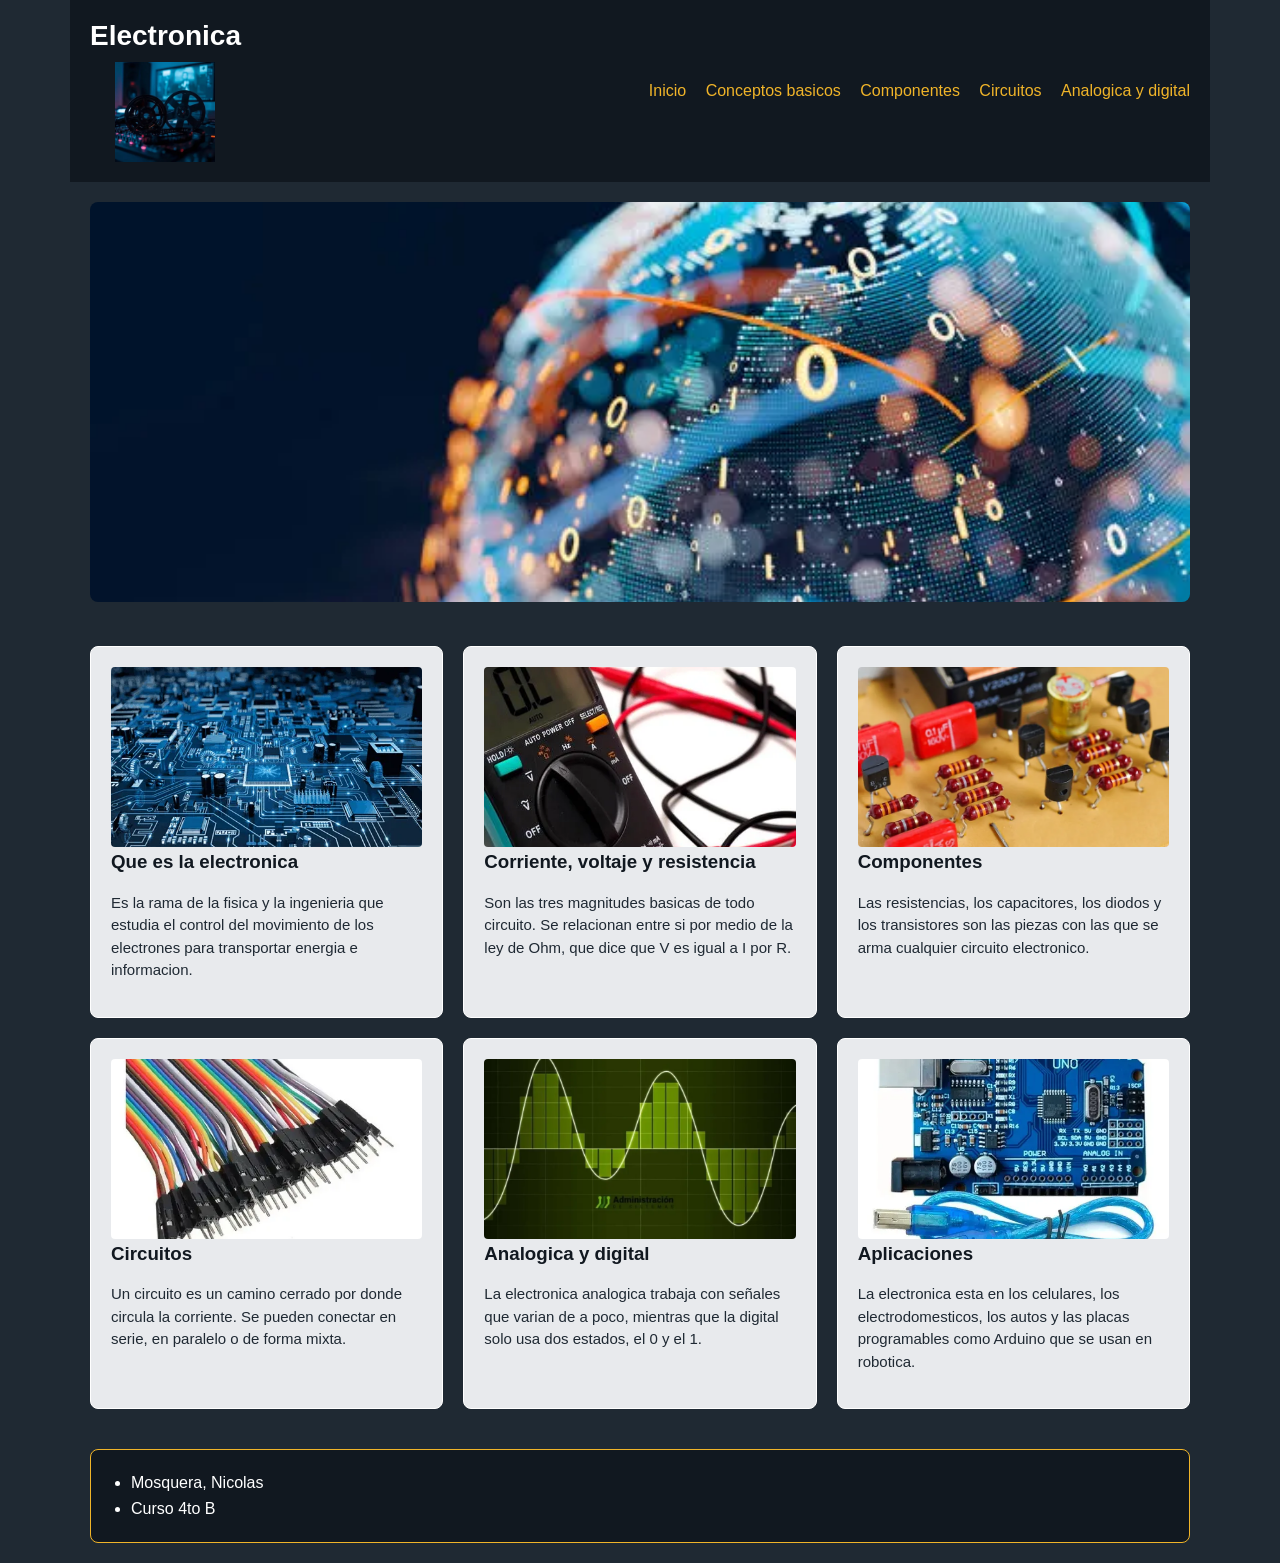
<file: index.html>
<!DOCTYPE html>
<html lang="es">
<head>
    <meta charset="UTF-8">
    <meta name="viewport" content="width=device-width, initial-scale=1.0">
    <title>Electronica</title>
    <link rel="stylesheet" href="style.css">
</head>
<body>

    <header>
        <div class="marca">
            <h1>Electronica</h1>
            <img src="img/logo.webp" alt="">
        </div>
        <nav>
            <a href="index.html">Inicio</a>
            <a href="p1.html">Conceptos basicos</a>
            <a href="p2.html">Componentes</a>
            <a href="p3.html">Circuitos</a>
            <a href="p4.html">Analogica y digital</a>
        </nav>
    </header>

    <div class="banner">
        <img src="img/electronica.webp" alt="">
    </div>

    <div class="grilla">

        <div class="caja">
            <img src="img/curcuito.webp" alt="">
            <h3>Que es la electronica</h3>
            <p>Es la rama de la fisica y la ingenieria que estudia el control del movimiento de los electrones para transportar energia e informacion.</p>
        </div>

        <div class="caja">
            <img src="img/multimetro.webp" alt="">
            <h3>Corriente, voltaje y resistencia</h3>
            <p>Son las tres magnitudes basicas de todo circuito. Se relacionan entre si por medio de la ley de Ohm, que dice que V es igual a I por R.</p>
        </div>

        <div class="caja">
            <img src="img/resistencias.webp" alt="">
            <h3>Componentes</h3>
            <p>Las resistencias, los capacitores, los diodos y los transistores son las piezas con las que se arma cualquier circuito electronico.</p>
        </div>

        <div class="caja">
            <img src="img/protoboard.webp" alt="">
            <h3>Circuitos</h3>
            <p>Un circuito es un camino cerrado por donde circula la corriente. Se pueden conectar en serie, en paralelo o de forma mixta.</p>
        </div>

        <div class="caja">
            <img src="img/señal.webp" alt="">
            <h3>Analogica y digital</h3>
            <p>La electronica analogica trabaja con señales que varian de a poco, mientras que la digital solo usa dos estados, el 0 y el 1.</p>
        </div>

        <div class="caja">
            <img src="img/arduino.webp" alt="">
            <h3>Aplicaciones</h3>
            <p>La electronica esta en los celulares, los electrodomesticos, los autos y las placas programables como Arduino que se usan en robotica.</p>
        </div>

    </div>

    <footer>
        <div class="datos">
            <ul>
                <li>Mosquera, Nicolas</li>
                <li>Curso 4to B</li>
            </ul>
        </div>
    </footer>

</body>
</html>
</file>
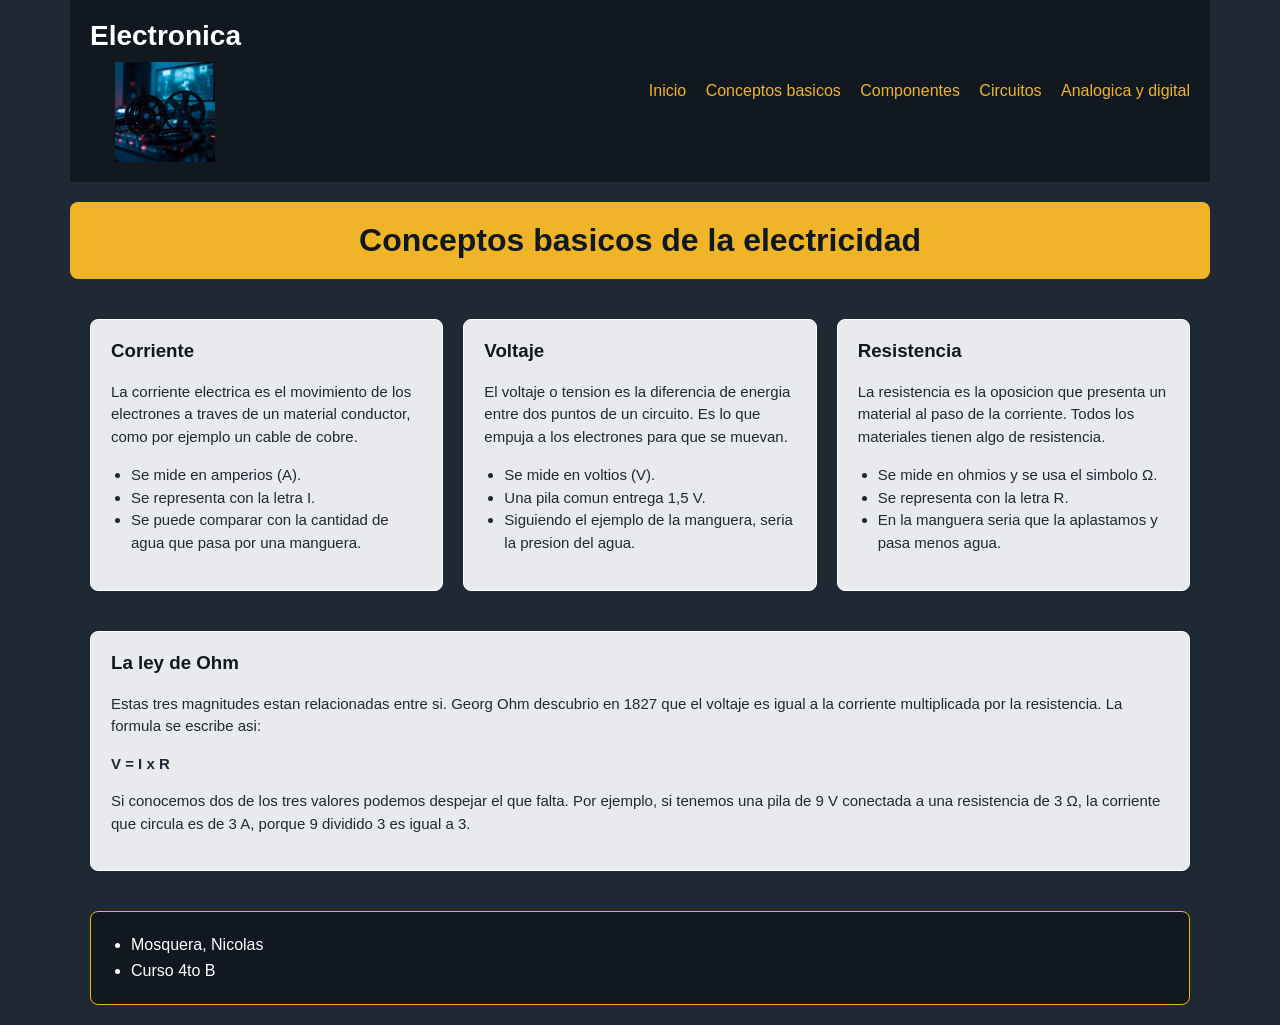
<file: p1.html>
<!DOCTYPE html>
<html lang="es">
<head>
    <meta charset="UTF-8">
    <meta name="viewport" content="width=device-width, initial-scale=1.0">
    <title>Conceptos basicos - Electronica</title>
    <link rel="stylesheet" href="style.css">
</head>
<body>

    <header>
        <div class="marca">
            <h1>Electronica</h1>
            <img src="img/logo.webp" alt="Logo">
        </div>
        <nav>
            <a href="index.html">Inicio</a>
            <a href="p1.html">Conceptos basicos</a>
            <a href="p2.html">Componentes</a>
            <a href="p3.html">Circuitos</a>
            <a href="p4.html">Analogica y digital</a>
        </nav>
    </header>

    <div class="titulo">
        <h2>Conceptos basicos de la electricidad</h2>
    </div>

    <div class="grilla">

        <div class="caja">
            <h3>Corriente</h3>
            <p>La corriente electrica es el movimiento de los electrones a traves de un material conductor, como por ejemplo un cable de cobre.</p>
            <ul>
                <li>Se mide en amperios (A).</li>
                <li>Se representa con la letra I.</li>
                <li>Se puede comparar con la cantidad de agua que pasa por una manguera.</li>
            </ul>
        </div>

        <div class="caja">
            <h3>Voltaje</h3>
            <p>El voltaje o tension es la diferencia de energia entre dos puntos de un circuito. Es lo que empuja a los electrones para que se muevan.</p>
            <ul>
                <li>Se mide en voltios (V).</li>
                <li>Una pila comun entrega 1,5 V.</li>
                <li>Siguiendo el ejemplo de la manguera, seria la presion del agua.</li>
            </ul>
        </div>

        <div class="caja">
            <h3>Resistencia</h3>
            <p>La resistencia es la oposicion que presenta un material al paso de la corriente. Todos los materiales tienen algo de resistencia.</p>
            <ul>
                <li>Se mide en ohmios y se usa el simbolo &#937;.</li>
                <li>Se representa con la letra R.</li>
                <li>En la manguera seria que la aplastamos y pasa menos agua.</li>
            </ul>
        </div>

    </div>

    <div class="ancha">
        <div class="caja">
            <h3>La ley de Ohm</h3>
            <p>Estas tres magnitudes estan relacionadas entre si. Georg Ohm descubrio en 1827 que el voltaje es igual a la corriente multiplicada por la resistencia. La formula se escribe asi:</p>
            <p><strong>V = I x R</strong></p>
            <p>Si conocemos dos de los tres valores podemos despejar el que falta. Por ejemplo, si tenemos una pila de 9 V conectada a una resistencia de 3 &#937;, la corriente que circula es de 3 A, porque 9 dividido 3 es igual a 3.</p>
        </div>
    </div>

    <footer>
        <div class="datos">
            <ul>
                <li>Mosquera, Nicolas</li>
                <li>Curso 4to B</li>
            </ul>
        </div>
    </footer>

</body>
</html>
</file>
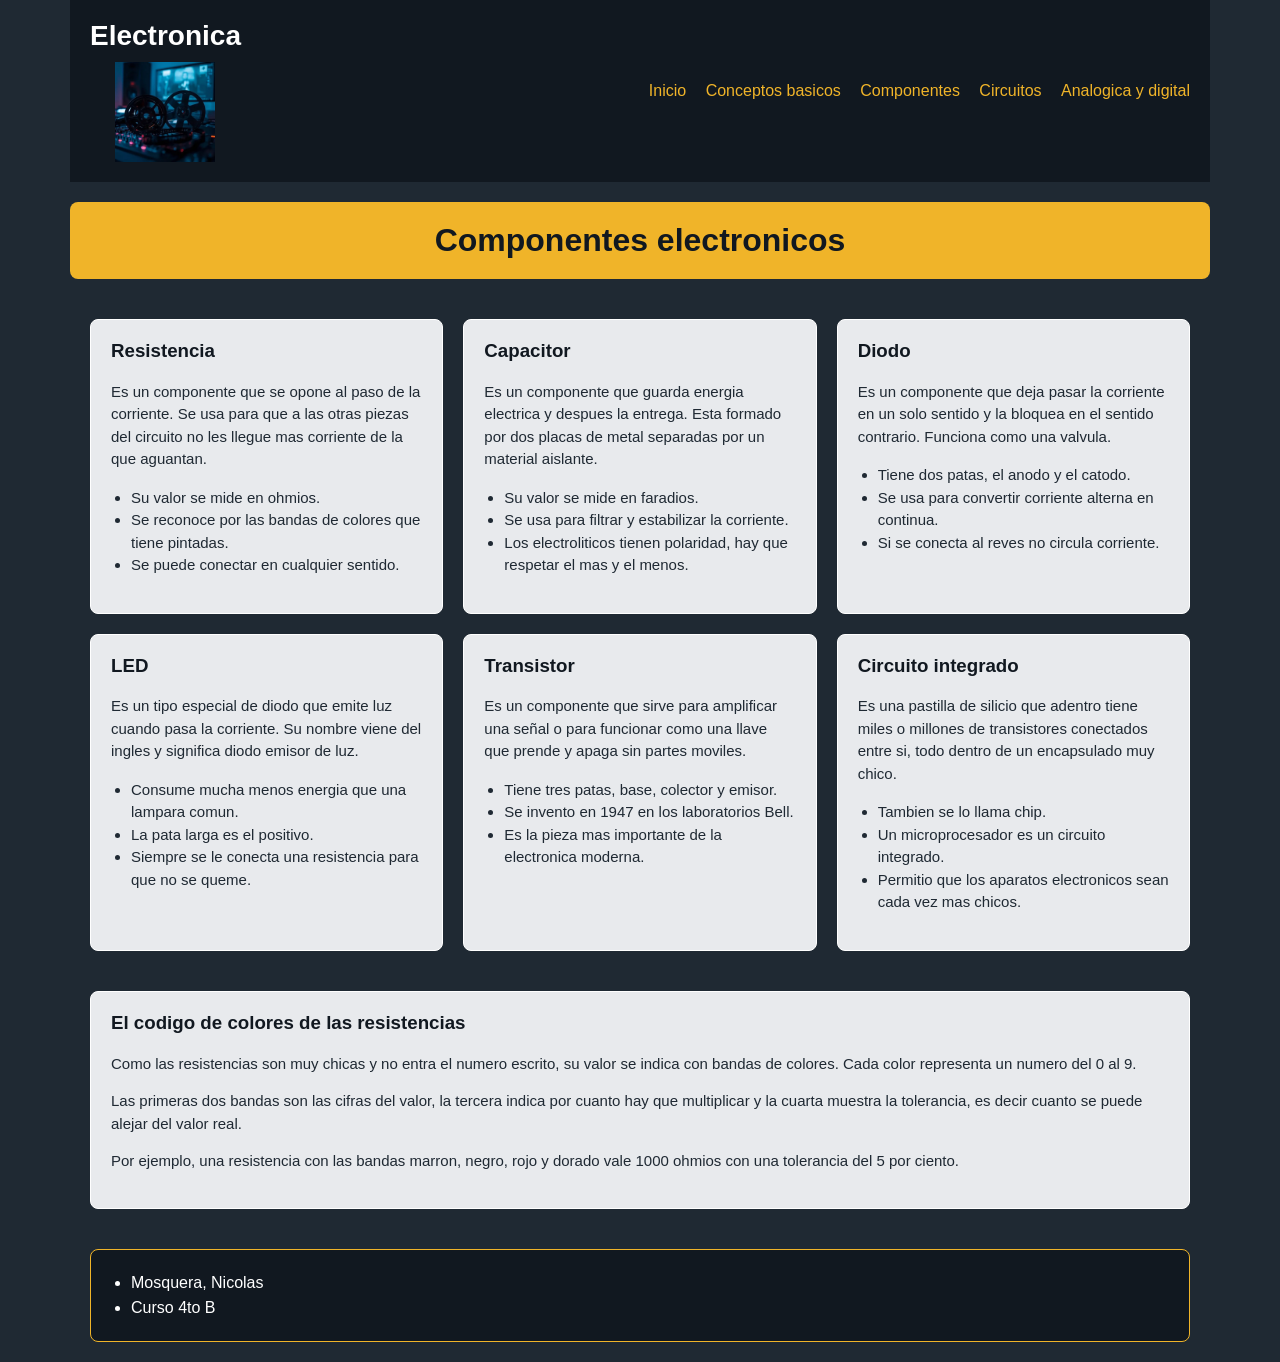
<file: p2.html>
<!DOCTYPE html>
<html lang="es">
<head>
    <meta charset="UTF-8">
    <meta name="viewport" content="width=device-width, initial-scale=1.0">
    <title>Componentes - Electronica</title>
    <link rel="stylesheet" href="style.css">
</head>
<body>

    <header>
        <div class="marca">
            <h1>Electronica</h1>
            <img src="img/logo.webp" alt="">
        </div>
        <nav>
            <a href="index.html">Inicio</a>
            <a href="p1.html">Conceptos basicos</a>
            <a href="p2.html">Componentes</a>
            <a href="p3.html">Circuitos</a>
            <a href="p4.html">Analogica y digital</a>
        </nav>
    </header>

    <div class="titulo">
        <h2>Componentes electronicos</h2>
    </div>

    <div class="grilla">

        <div class="caja">
            <h3>Resistencia</h3>
            <p>Es un componente que se opone al paso de la corriente. Se usa para que a las otras piezas del circuito no les llegue mas corriente de la que aguantan.</p>
            <ul>
                <li>Su valor se mide en ohmios.</li>
                <li>Se reconoce por las bandas de colores que tiene pintadas.</li>
                <li>Se puede conectar en cualquier sentido.</li>
            </ul>
        </div>

        <div class="caja">
            <h3>Capacitor</h3>
            <p>Es un componente que guarda energia electrica y despues la entrega. Esta formado por dos placas de metal separadas por un material aislante.</p>
            <ul>
                <li>Su valor se mide en faradios.</li>
                <li>Se usa para filtrar y estabilizar la corriente.</li>
                <li>Los electroliticos tienen polaridad, hay que respetar el mas y el menos.</li>
            </ul>
        </div>

        <div class="caja">
            <h3>Diodo</h3>
            <p>Es un componente que deja pasar la corriente en un solo sentido y la bloquea en el sentido contrario. Funciona como una valvula.</p>
            <ul>
                <li>Tiene dos patas, el anodo y el catodo.</li>
                <li>Se usa para convertir corriente alterna en continua.</li>
                <li>Si se conecta al reves no circula corriente.</li>
            </ul>
        </div>

        <div class="caja">
            <h3>LED</h3>
            <p>Es un tipo especial de diodo que emite luz cuando pasa la corriente. Su nombre viene del ingles y significa diodo emisor de luz.</p>
            <ul>
                <li>Consume mucha menos energia que una lampara comun.</li>
                <li>La pata larga es el positivo.</li>
                <li>Siempre se le conecta una resistencia para que no se queme.</li>
            </ul>
        </div>

        <div class="caja">
            <h3>Transistor</h3>
            <p>Es un componente que sirve para amplificar una señal o para funcionar como una llave que prende y apaga sin partes moviles.</p>
            <ul>
                <li>Tiene tres patas, base, colector y emisor.</li>
                <li>Se invento en 1947 en los laboratorios Bell.</li>
                <li>Es la pieza mas importante de la electronica moderna.</li>
            </ul>
        </div>

        <div class="caja">
            <h3>Circuito integrado</h3>
            <p>Es una pastilla de silicio que adentro tiene miles o millones de transistores conectados entre si, todo dentro de un encapsulado muy chico.</p>
            <ul>
                <li>Tambien se lo llama chip.</li>
                <li>Un microprocesador es un circuito integrado.</li>
                <li>Permitio que los aparatos electronicos sean cada vez mas chicos.</li>
            </ul>
        </div>

    </div>

    <div class="ancha">
        <div class="caja">
            <h3>El codigo de colores de las resistencias</h3>
            <p>Como las resistencias son muy chicas y no entra el numero escrito, su valor se indica con bandas de colores. Cada color representa un numero del 0 al 9.</p>
            <p>Las primeras dos bandas son las cifras del valor, la tercera indica por cuanto hay que multiplicar y la cuarta muestra la tolerancia, es decir cuanto se puede alejar del valor real.</p>
            <p>Por ejemplo, una resistencia con las bandas marron, negro, rojo y dorado vale 1000 ohmios con una tolerancia del 5 por ciento.</p>
        </div>
    </div>

    <footer>
        <div class="datos">
            <ul>
                <li>Mosquera, Nicolas</li>
                <li>Curso 4to B</li>
            </ul>
        </div>
    </footer>

</body>
</html>
</file>
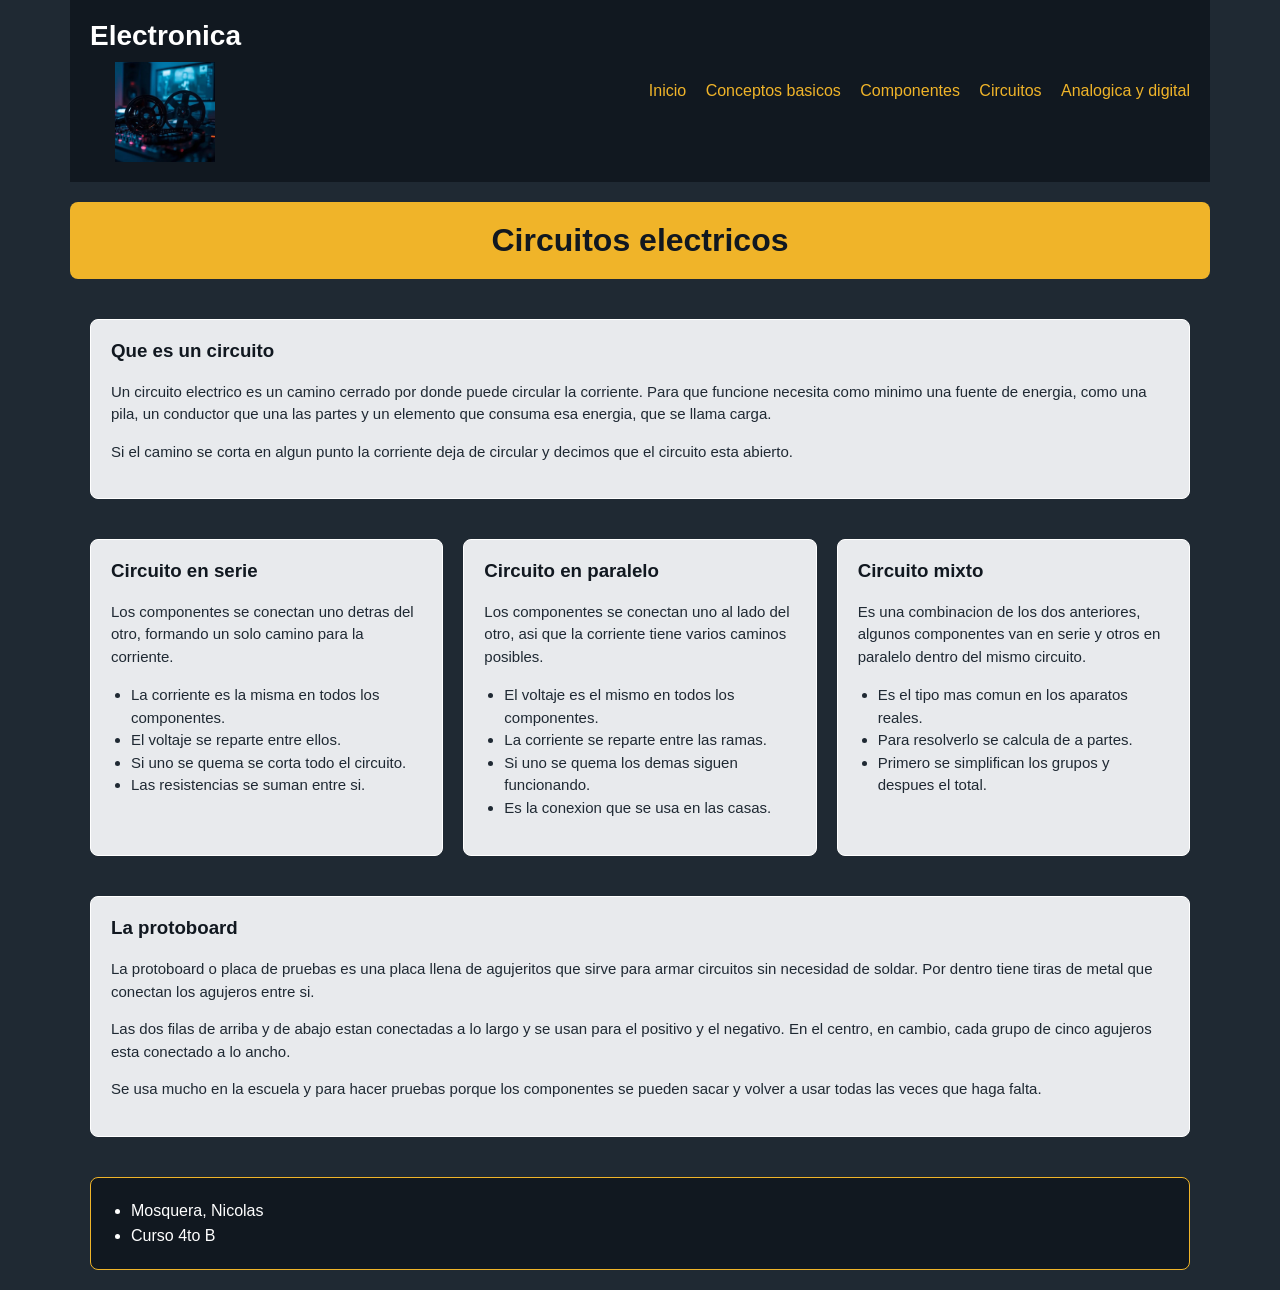
<file: p3.html>
<!DOCTYPE html>
<html lang="es">
<head>
    <meta charset="UTF-8">
    <meta name="viewport" content="width=device-width, initial-scale=1.0">
    <title>Circuitos - Electronica</title>
    <link rel="stylesheet" href="style.css">
</head>
<body>

    <header>
        <div class="marca">
            <h1>Electronica</h1>
            <img src="img/logo.webp" alt="Logo">
        </div>
        <nav>
            <a href="index.html">Inicio</a>
            <a href="p1.html">Conceptos basicos</a>
            <a href="p2.html">Componentes</a>
            <a href="p3.html">Circuitos</a>
            <a href="p4.html">Analogica y digital</a>
        </nav>
    </header>

    <div class="titulo">
        <h2>Circuitos electricos</h2>
    </div>

    <div class="ancha">
        <div class="caja">
            <h3>Que es un circuito</h3>
            <p>Un circuito electrico es un camino cerrado por donde puede circular la corriente. Para que funcione necesita como minimo una fuente de energia, como una pila, un conductor que una las partes y un elemento que consuma esa energia, que se llama carga.</p>
            <p>Si el camino se corta en algun punto la corriente deja de circular y decimos que el circuito esta abierto.</p>
        </div>
    </div>

    <div class="grilla">

        <div class="caja">
            <h3>Circuito en serie</h3>
            <p>Los componentes se conectan uno detras del otro, formando un solo camino para la corriente.</p>
            <ul>
                <li>La corriente es la misma en todos los componentes.</li>
                <li>El voltaje se reparte entre ellos.</li>
                <li>Si uno se quema se corta todo el circuito.</li>
                <li>Las resistencias se suman entre si.</li>
            </ul>
        </div>

        <div class="caja">
            <h3>Circuito en paralelo</h3>
            <p>Los componentes se conectan uno al lado del otro, asi que la corriente tiene varios caminos posibles.</p>
            <ul>
                <li>El voltaje es el mismo en todos los componentes.</li>
                <li>La corriente se reparte entre las ramas.</li>
                <li>Si uno se quema los demas siguen funcionando.</li>
                <li>Es la conexion que se usa en las casas.</li>
            </ul>
        </div>

        <div class="caja">
            <h3>Circuito mixto</h3>
            <p>Es una combinacion de los dos anteriores, algunos componentes van en serie y otros en paralelo dentro del mismo circuito.</p>
            <ul>
                <li>Es el tipo mas comun en los aparatos reales.</li>
                <li>Para resolverlo se calcula de a partes.</li>
                <li>Primero se simplifican los grupos y despues el total.</li>
            </ul>
        </div>

    </div>

    <div class="ancha">
        <div class="caja">
            <h3>La protoboard</h3>
            <p>La protoboard o placa de pruebas es una placa llena de agujeritos que sirve para armar circuitos sin necesidad de soldar. Por dentro tiene tiras de metal que conectan los agujeros entre si.</p>
            <p>Las dos filas de arriba y de abajo estan conectadas a lo largo y se usan para el positivo y el negativo. En el centro, en cambio, cada grupo de cinco agujeros esta conectado a lo ancho.</p>
            <p>Se usa mucho en la escuela y para hacer pruebas porque los componentes se pueden sacar y volver a usar todas las veces que haga falta.</p>
        </div>
    </div>

    <footer>
        <div class="datos">
            <ul>
                <li>Mosquera, Nicolas</li>
                <li>Curso 4to B</li>
            </ul>
        </div>
    </footer>

</body>
</html>
</file>
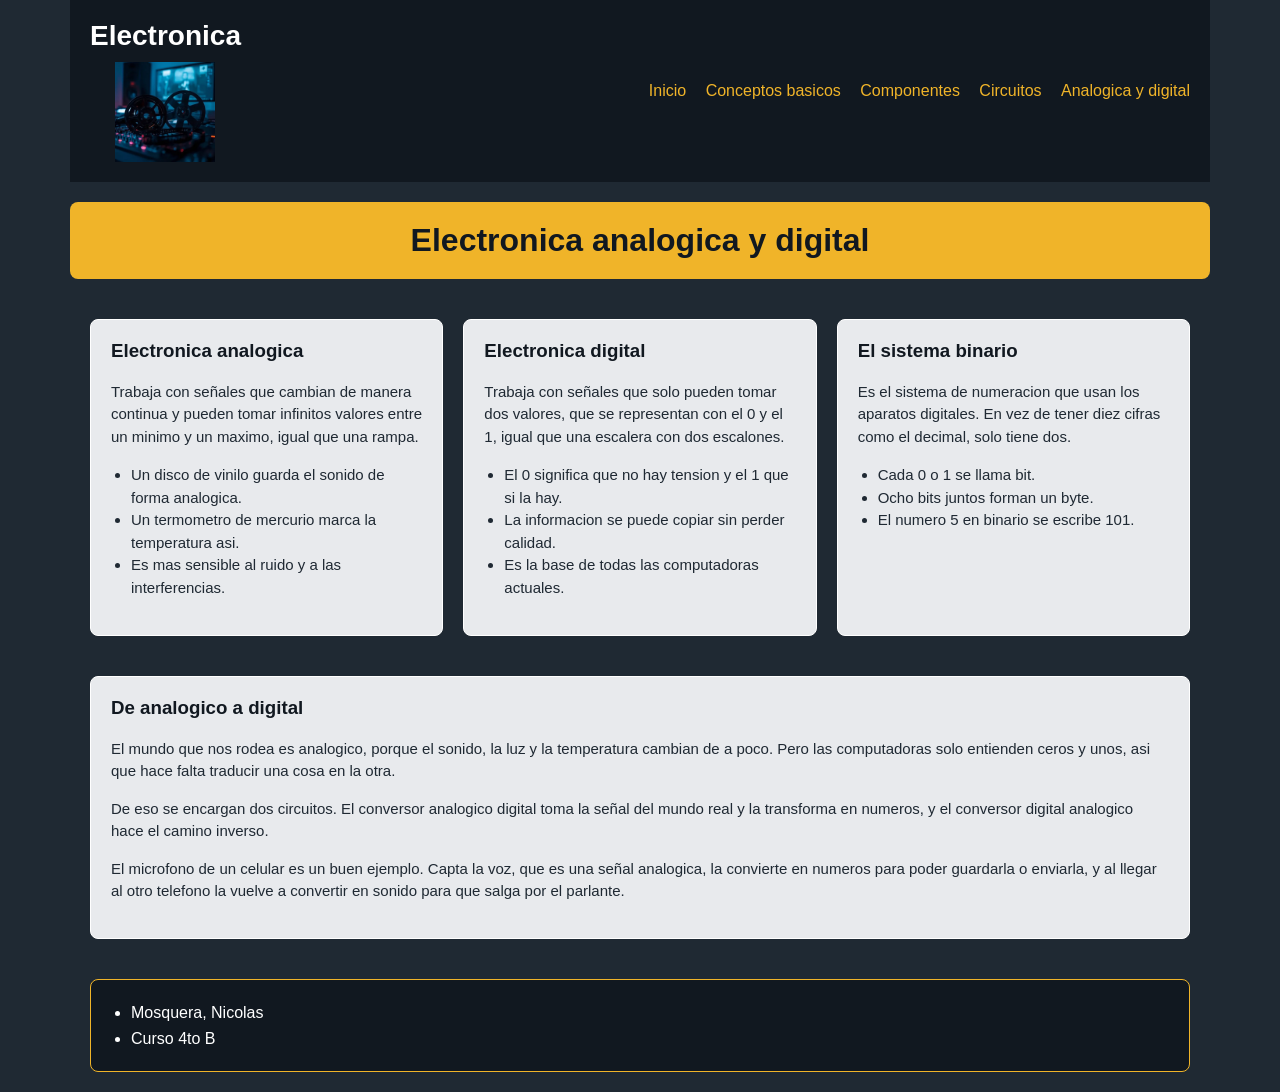
<file: p4.html>
<!DOCTYPE html>
<html lang="es">
<head>
    <meta charset="UTF-8">
    <meta name="viewport" content="width=device-width, initial-scale=1.0">
    <title>Analogica y digital - Electronica</title>
    <link rel="stylesheet" href="style.css">
</head>
<body>

    <header>
        <div class="marca">
            <h1>Electronica</h1>
            <img src="img/logo.webp" alt="Logo">
        </div>
        <nav>
            <a href="index.html">Inicio</a>
            <a href="p1.html">Conceptos basicos</a>
            <a href="p2.html">Componentes</a>
            <a href="p3.html">Circuitos</a>
            <a href="p4.html">Analogica y digital</a>
        </nav>
    </header>

    <div class="titulo">
        <h2>Electronica analogica y digital</h2>
    </div>

    <div class="grilla">

        <div class="caja">
            <h3>Electronica analogica</h3>
            <p>Trabaja con señales que cambian de manera continua y pueden tomar infinitos valores entre un minimo y un maximo, igual que una rampa.</p>
            <ul>
                <li>Un disco de vinilo guarda el sonido de forma analogica.</li>
                <li>Un termometro de mercurio marca la temperatura asi.</li>
                <li>Es mas sensible al ruido y a las interferencias.</li>
            </ul>
        </div>

        <div class="caja">
            <h3>Electronica digital</h3>
            <p>Trabaja con señales que solo pueden tomar dos valores, que se representan con el 0 y el 1, igual que una escalera con dos escalones.</p>
            <ul>
                <li>El 0 significa que no hay tension y el 1 que si la hay.</li>
                <li>La informacion se puede copiar sin perder calidad.</li>
                <li>Es la base de todas las computadoras actuales.</li>
            </ul>
        </div>

        <div class="caja">
            <h3>El sistema binario</h3>
            <p>Es el sistema de numeracion que usan los aparatos digitales. En vez de tener diez cifras como el decimal, solo tiene dos.</p>
            <ul>
                <li>Cada 0 o 1 se llama bit.</li>
                <li>Ocho bits juntos forman un byte.</li>
                <li>El numero 5 en binario se escribe 101.</li>
            </ul>
        </div>

    </div>

    <div class="ancha">
        <div class="caja">
            <h3>De analogico a digital</h3>
            <p>El mundo que nos rodea es analogico, porque el sonido, la luz y la temperatura cambian de a poco. Pero las computadoras solo entienden ceros y unos, asi que hace falta traducir una cosa en la otra.</p>
            <p>De eso se encargan dos circuitos. El conversor analogico digital toma la señal del mundo real y la transforma en numeros, y el conversor digital analogico hace el camino inverso.</p>
            <p>El microfono de un celular es un buen ejemplo. Capta la voz, que es una señal analogica, la convierte en numeros para poder guardarla o enviarla, y al llegar al otro telefono la vuelve a convertir en sonido para que salga por el parlante.</p>
        </div>
    </div>

    <footer>
        <div class="datos">
            <ul>
                <li>Mosquera, Nicolas</li>
                <li>Curso 4to B</li>
            </ul>
        </div>
    </footer>

</body>
</html>
</file>
<file: style.css>
body {
    background-color: #1f2933;
    font-family: Arial, Helvetica, sans-serif;
    margin: 0;
}

header {
    background-color: #111820;
    display: flex;
    justify-content: space-between;
    align-items: center;
    gap: 20px;
    padding: 20px;
    max-width: 1100px;
    margin: auto;
}

header h1 {
    color: #ffffff;
    font-size: 28px;
    margin: 0;
}

.marca {
    display: flex;
    flex-direction: column;
    align-items: center;
    gap: 10px;
}

.marca img {
    max-height: 100px;
}

header nav a {
    color: #f0b429;
    text-decoration: none;
    margin-left: 15px;
    font-size: 16px;
}

.banner {
    max-width: 1100px;
    margin: 20px auto;
    padding: 0 20px;
}

.banner img {
    width: 100%;
    height: 400px;
    object-fit: cover;
    border-radius: 8px;
}

.titulo {
    max-width: 1100px;
    margin: 20px auto;
    padding: 20px;
    background-color: #f0b429;
    border-radius: 8px;
}

.titulo h2 {
    color: #111820;
    text-align: center;
    font-size: 32px;
    margin: 0;
}

.grilla {
    display: grid;
    grid-template-columns: repeat(3, 1fr);
    gap: 20px;
    max-width: 1100px;
    margin: auto;
    padding: 20px;
}

.caja {
    background-color: #e8eaed;
    border: 1px solid #ffffff;
    border-radius: 8px;
    padding: 20px;
}

.caja img {
    width: 100%;
    height: 180px;
    object-fit: cover;
    border-radius: 4px;
}

.caja h3 {
    color: #111820;
    margin-top: 0;
}

.caja p {
    color: #1f2933;
    font-size: 15px;
    line-height: 1.5;
}

.caja ul {
    padding-left: 20px;
}

.caja li {
    color: #1f2933;
    font-size: 15px;
    line-height: 1.5;
}

.ancha {
    max-width: 1100px;
    margin: auto;
    padding: 20px;
}

footer {
    max-width: 1100px;
    margin: auto;
    padding: 20px;
}

.datos {
    background-color: #111820;
    border: 1px solid #f0b429;
    border-radius: 8px;
    padding: 20px;
}

.datos ul {
    margin: 0;
    padding-left: 20px;
}

.datos li {
    color: #ffffff;
    font-size: 16px;
    line-height: 1.6;
}
</file>
